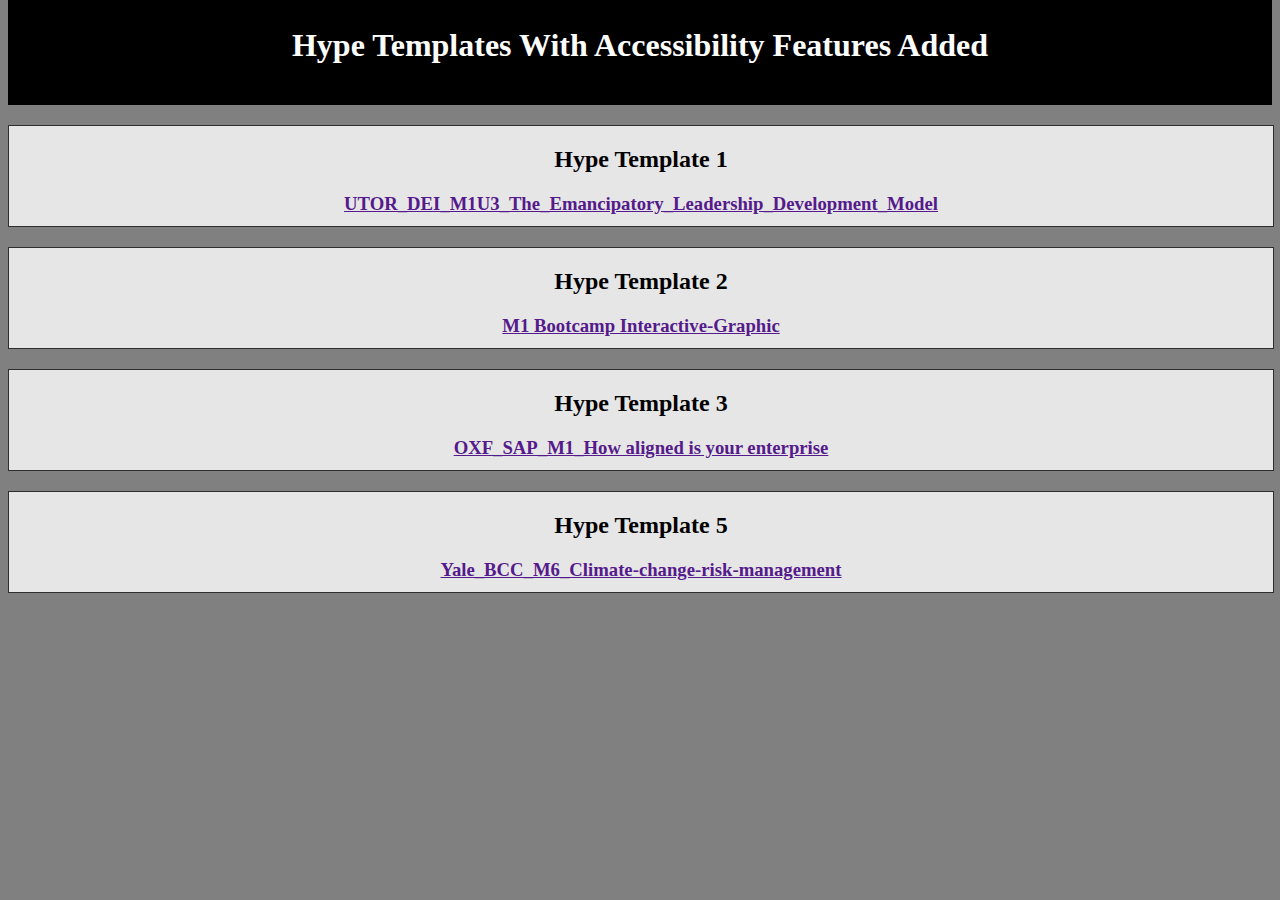
<file: index.html>
<!DOCTYPE html>
<html lang="en">
  <head>
    <meta charset="UTF-8" />
    <meta http-equiv="X-UA-Compatible" content="IE=edge" />
    <meta name="viewport" content="width=device-width, initial-scale=1.0" />
    <link rel="stylesheet" type="text/css" href="index.css" />
    <title>Document</title>
  </head>
  <body>
    <div class="header">
      <h1 class="h1">Hype Templates With Accessibility Features Added</h1>
    </div>
    <div class="grid-container">
      <div class="grid-item">
        <h2>Hype Template 1</h2>
        <h3>
          <a
            href=""
            onclick="window.open('UTOR_DEI_M1U3_The_Emancipatory_Leadership_Development _Model_Version_7.html')"
            >UTOR_DEI_M1U3_The_Emancipatory_Leadership_Development_Model</a
          >
        </h3>
      </div>
      <div class="grid-item">
        <h2>Hype Template 2</h2>
        <h3>
          <a href="" onclick="window.open('M1-Interactive-Graphic 2.html')"
            >M1 Bootcamp Interactive-Graphic</a
          >
        </h3>
      </div>
      <div class="grid-item">
        <h2>Hype Template 3</h2>
        <h3>
          <a href="" onclick="window.open('OXF_SAP_M1_How aligned is your enterprise.html')"
            >OXF_SAP_M1_How aligned is your enterprise</a
          >
        </h3>
      </div>
      <div class="grid-item"><h2>
        Hype Template 5
      </h2>
      <h3>
        <a href="" onclick="window.open('./Yale_BCC_M6_Climate-change-risk-management/Yale_BCC_M6_Climate-change-risk-management.html')"
          > Yale_BCC_M6_Climate-change-risk-management</a
        >
      </h3>
    </div>
      <!--
      <div class="grid-item"><h2>Will Be Added Soon</h2></div>
      <div class="grid-item"><h2>Will Be Added Soon</h2></div>
      <div class="grid-item"><h2>Will Be Added Soon</h2></div>
      <div class="grid-item"><h2>Will Be Added Soon</h2></div> -->
    </div>
  </body>
</html>
</file>
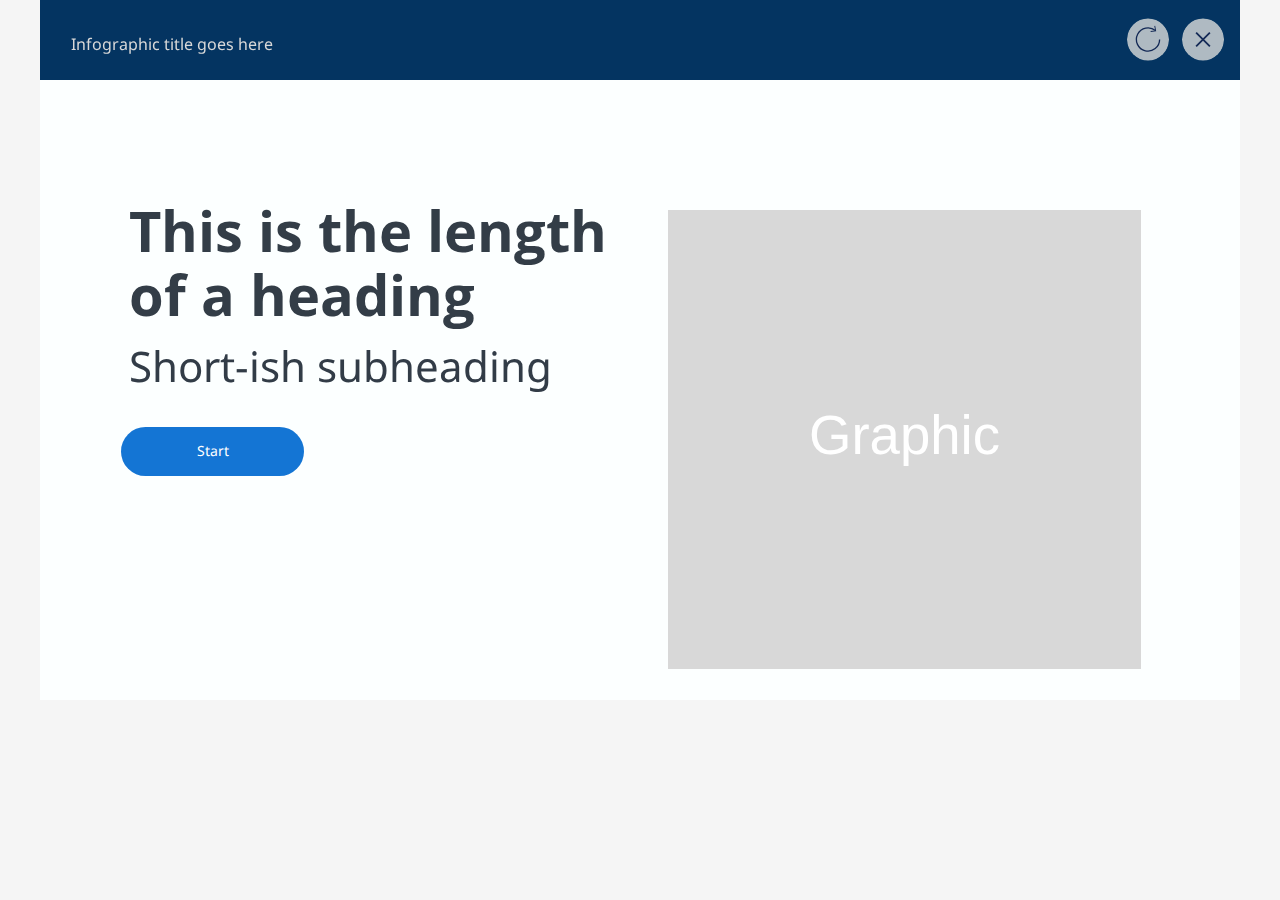
<file: M1-Interactive-Graphic 2.html>
<!DOCTYPE html>
<html>
  <head>
	<meta http-equiv="Content-Type" content="text/html; charset=utf-8" />
	<meta http-equiv="X-UA-Compatible" content="chrome=1,IE=edge" />
	<title>Interactive Template for Extra Functionality and Accessibility</title>
	<style>
		html {
			height:100%;
		}
		body {
			background-color:#FFF;
			margin:0;
			height:100%;
		}
	</style>
	<!-- copy these lines to your document head: -->

	<meta name="viewport" content="user-scalable=yes, initial-scale=1.0, width=320" />
	<link href='https://fonts.googleapis.com/css?family=Open+Sans:300&subset=latin' rel='stylesheet' type='text/css'>
	<link href='https://fonts.googleapis.com/css?family=Open+Sans:600&subset=latin' rel='stylesheet' type='text/css'>
	<link href='https://fonts.googleapis.com/css?family=Open+Sans:700&subset=latin' rel='stylesheet' type='text/css'>
	<link href='https://fonts.googleapis.com/css?family=Open+Sans:300italic&subset=latin' rel='stylesheet' type='text/css'>
	<link href='https://fonts.googleapis.com/css?family=Open+Sans:600italic&subset=latin' rel='stylesheet' type='text/css'>
	<link href='https://fonts.googleapis.com/css?family=Open+Sans&subset=latin' rel='stylesheet' type='text/css'>
	<link href='https://fonts.googleapis.com/css?family=Open+Sans:italic&subset=latin' rel='stylesheet' type='text/css'>
	<link href='https://fonts.googleapis.com/css?family=Open+Sans:700italic&subset=latin' rel='stylesheet' type='text/css'>
	<link href='https://fonts.googleapis.com/css?family=Open+Sans:800&subset=latin' rel='stylesheet' type='text/css'>
	<link href='https://fonts.googleapis.com/css?family=Open+Sans:800italic&subset=latin' rel='stylesheet' type='text/css'>
	<link href='https://fonts.googleapis.com/css?family=Noto+Sans&subset=latin' rel='stylesheet' type='text/css'>
	<style>
	body {
    background-color: #F5F5F5;
    font-family: "Noto Sans";
    overflow: none;
}
*:focus {
        outline: #fdb81e solid 3px;
	</style>
	
	

	<!-- end copy -->
  </head>
  <body>
	<!-- copy these lines to your document: -->

	<div id="m1interactivegraphic2_hype_container" class="HYPE_document" style="margin:auto;position:relative;width:320px;height:700px;overflow:hidden;">
		<script type="text/javascript" charset="utf-8" src="M1-Interactive-Graphic%202.hyperesources/m1interactivegraphic2_hype_generated_script.js?99720"></script>
	</div>

	<!-- end copy -->
	


	<!-- text content for search engines: -->

	<div style="display:none" aria-hidden=true>

		<div>Click on one of the four topics to learn more</div>
		<div></div>
		<div>Accuracy</div>
		<div>Clutter</div>
		<div>Infographic title goes here</div>
		<div>Message</div>
		<div>Menu</div>
		<div>Form</div>
		<div>Option 4
</div>
		<div>Option 3
</div>
		<div>Click on one of the four topics to learn more.</div>
		<div>Option 1</div>
		<div>Okay</div>
		<div>Option 2
</div>
		<div>Click on one of the four topics to learn more.
</div>
		<div>This is the length of a heading
</div>
		<div>Start
</div>
		<div>Short-ish subheading</div>
		<div>Infographic title goes here
</div>
		<div>This is the length of a heading</div>
		<div>Start</div>
		<div>Graphic</div>
		<div>Back</div>
		<div>   Example 1</div>
		<div>   Example 2</div>
		<div>
</div>
		<div>Next</div>
		<div>There are many ways to visually represent data. Common forms of data visualization are bar graphs, line graphs, scatter plots, and pie charts. Choosing the most effective form depends on the type of data values you aim to present, the insights you want the audience to gain, and the story that you aim to tell through the data. 

Begin by asking yourself what you want to represent in the visualization. For example, do you want to show a comparison, relationship, hierarchy, distribution, concept, pattern, or composition between two or more sets of data? Importantly, effective data forms account for the audience’s biases, context, and data usage. Thus, when choosing a form, consider whether it will be understood by the target audience.
</div>
		<div>There are many ways to visually represent data. Common forms of data visualization are bar graphs, line graphs, scatter plots, and pie charts. Choosing the most effective form depends on the type of data values you aim to present, the insights you want the audience to gain, and the story that you aim to tell through the data. 

Begin by asking yourself what you want to represent in the visualization. For example, do you want to show a comparison, relationship, hierarchy, distribution, concept, pattern, or composition between two or more sets of data? Importantly, effective data forms account for the audience’s biases, context, and data usage. Thus, when choosing a form, consider whether it will be understood by the target audience.
</div>
		<div>   Description
</div>
		<div>Example 2</div>
		<div>Description</div>
		<div>Example 1</div>
		<div>/</div>
		<div>   Example 1
</div>
		<div>Select “Option 1" or “Option 2" to learn more.</div>
		<div>Option 2</div>
		<div>   Example 2
</div>
		<div>Option 1</div>
		<div>Random Text popup</div>
		<div>Hotspot text sample on image 2</div>
		<div>Select “Option 1” or “Option 2” to learn more</div>
		<div>This is random text that occurs when the hotsport is clicked
</div>
		<div>Hotspot text sample</div>
		<div>Do use colour, size, layout, and iconography to highlight key data insights.</div>
		<div>Lorem ipsum dolor sit amet contetuer adipiscing elit sed diam nummy nibh euismod tincidunt ut laoreet dolore.</div>
		<div>Do not select a form without accounting for the data values, data insights, and story that you aim to communicate.</div>
		<div>   Example 1
</div>
		<div>Do choose a form that is appropriate and familiar to your audience.</div>
		<div>Exit</div>
		<div>Do not choose a form that is overly complex or foreign to your audience.</div>
		<div>Data Visualization Best Practices</div>
		<div>Option 2</div>
		<div>Option 3</div>
		<div>Option 1</div>
		<div>Accuracy
</div>
		<div>Option 4</div>
		<div>Form </div>
		<div>The purpose of data visualization is to accurately represent data in a visual form in order to communicate key insights to a target audience. A data visualization that distorts or misrepresents information is ineffective and can lead to misinterpretation.</div>
		<div>Option 1</div>
		<div>Option 3</div>
		<div>Option 4</div>
		<div>Option 1</div>
		<div>   Example 2
</div>
		<div>Hotspot text sample on image 2 and Option 2</div>
		<div>Hotspot text sample Option 2</div>
		<div>Option1</div>
		<div>Option 4</div>
		<div>Message
</div>
		<div>Option 1</div>
		<div>Your data visualization should have a clear message. The data points that are more important than others should be emphasized to clearly indicate the key insights of the data. Use content hierarchy, such as clear headings and subheadings, as well as design tools such as color, size, layout, and iconography, to visually highlight key points.
</div>
		<div> Option 4</div>
		<div> Option 4</div>
		<div>Hotspot text sample on image 3</div>
		<div>Option 1</div>
		<div> Option4</div>
		<div>Option 4</div>
		<div>Option 1</div>
		<div>Option 2</div>
		<div>Option 3</div>
		<div>Option  1</div>
		<div>Option 3</div>
		<div>Effective data visualizations only contain necessary information designed in the most legible way. When graphic elements and effects such as lines, labels, borders, and color are overused, they can distract your audience and make the key message illegible or unclear.
</div>
		<div>Clutter
</div>
		<div>Option 1</div>
		<div>Option 4</div>
		<div>Hotspot text sample</div>
		<div>The purpose of data visualization is to accurately represent data in a visual form in order to communicate key insights to a target audience. A data visualization that distorts or misrepresents information is ineffective and can lead to misinterpretation.


</div>
		<div>
The purpose of data visualization is to accurately represent data in a visual form in order to communicate key insights to a target audience. A data visualization that distorts or misrepresents information is ineffective and can lead to misinterpretation.
</div>
		<div>Option3</div>
		<div>Option1</div>
		<div>Option1</div>
		<div>Your data visualization should have a clear message. The data points that are more important than others should be emphasized to clearly indicate the key insights of the data. Use content hierarchy, such as clear headings and subheadings, as well as design tools such as color, size, layout, and iconography, to visually highlight key points.

</div>
		<div>
Your data visualization should have a clear message. The data points that are more important than others should be emphasized to clearly indicate the key insights of the data. Use content hierarchy, such as clear headings and subheadings, as well as design tools such as color, size, layout, and iconography, to visually highlight key points.
</div>
		<div>Option 2</div>
		<div>Option 2</div>
		<div>Effective data visualizations only contain necessary information designed in the most legible way. When graphic elements and effects such as lines, labels, borders, and color are overused, they can distract your audience and make the key message illegible or unclear.
</div>
		<div>Effective data visualizations only contain necessary information designed in the most legible way. When graphic elements and effects such as lines, labels, borders, and color are overused, they can distract your audience and make the key message illegible or unclear.
</div>

	</div>

	<!-- end text content: -->

  </body>
</html>
</file>
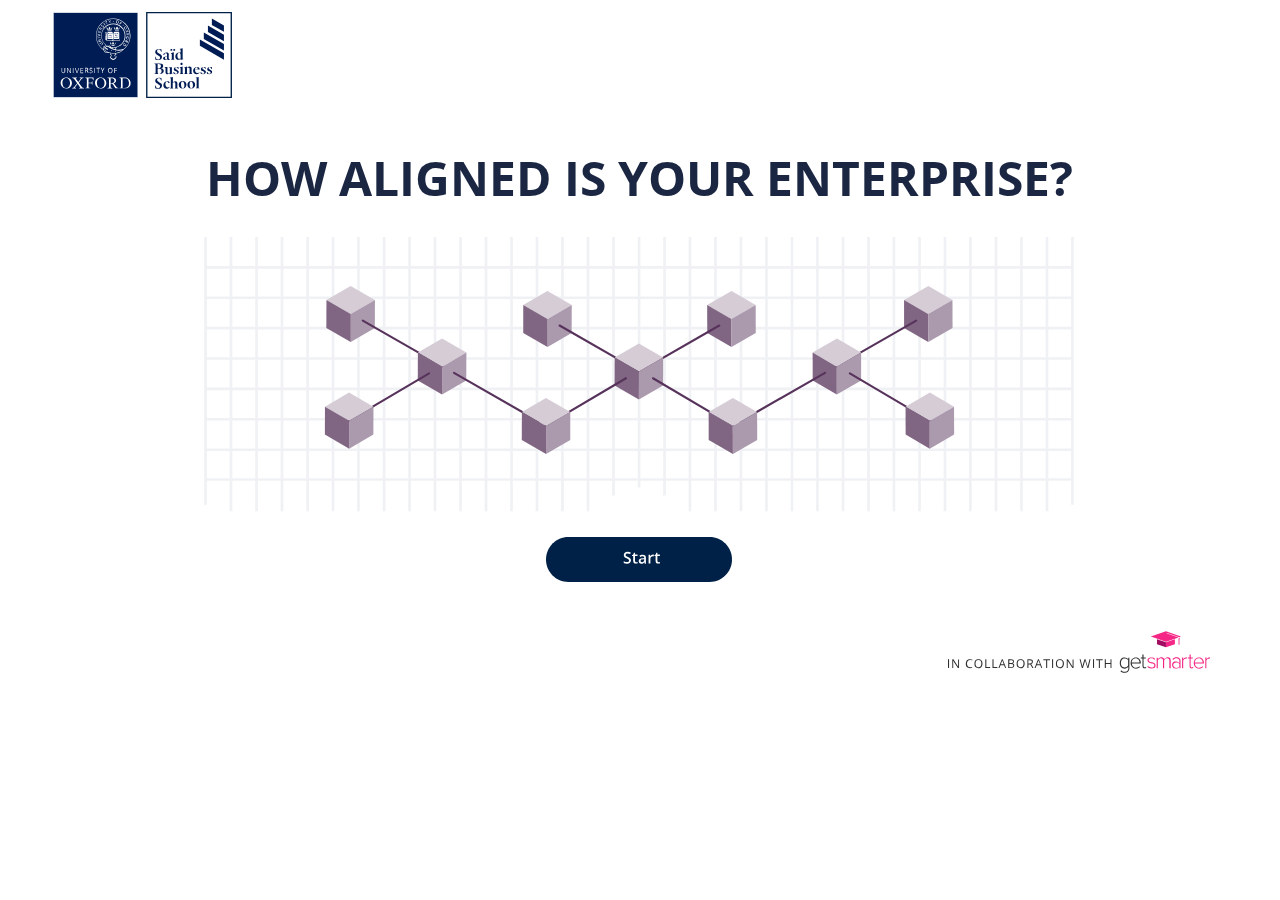
<file: OXF_SAP_M1_How aligned is your enterprise.html>
<!DOCTYPE html>
<html>
  <head>
	<meta http-equiv="Content-Type" content="text/html; charset=utf-8" />
	<meta http-equiv="X-UA-Compatible" content="chrome=1,IE=edge" />
	<title>OXF_SAP_M1_Interactive Infographic</title>
	<style>
		html {
			height:100%;
		}
		body {
			background-color:#FFF;
			margin:0;
			height:100%;
		}
	</style>
	<!-- copy these lines to your document head: -->

	<meta name="viewport" content="user-scalable=yes, initial-scale=1.0, width=320" />
	<link href='https://fonts.googleapis.com/css?family=Open+Sans:300&subset=latin' rel='stylesheet' type='text/css'>
	<link href='https://fonts.googleapis.com/css?family=Open+Sans:300italic&subset=latin' rel='stylesheet' type='text/css'>
	<link href='https://fonts.googleapis.com/css?family=Open+Sans&subset=latin' rel='stylesheet' type='text/css'>
	<link href='https://fonts.googleapis.com/css?family=Open+Sans:italic&subset=latin' rel='stylesheet' type='text/css'>
	<link href='https://fonts.googleapis.com/css?family=Open+Sans:600&subset=latin' rel='stylesheet' type='text/css'>
	<link href='https://fonts.googleapis.com/css?family=Open+Sans:600italic&subset=latin' rel='stylesheet' type='text/css'>
	<link href='https://fonts.googleapis.com/css?family=Open+Sans:700&subset=latin' rel='stylesheet' type='text/css'>
	<link href='https://fonts.googleapis.com/css?family=Open+Sans:700italic&subset=latin' rel='stylesheet' type='text/css'>
	<link href='https://fonts.googleapis.com/css?family=Open+Sans:800&subset=latin' rel='stylesheet' type='text/css'>
	<link href='https://fonts.googleapis.com/css?family=Open+Sans:800italic&subset=latin' rel='stylesheet' type='text/css'>
	<script type="text/javascript" src="OXF_SAP_M1_How%20aligned%20is%20your%20enterprise.hyperesources/html2canvas.min.js"></script>
	<script type="text/javascript" src="OXF_SAP_M1_How%20aligned%20is%20your%20enterprise.hyperesources/jquery-1.12.4.js"></script>

	<!-- end copy -->
  </head>
  <body>
	<!-- copy these lines to your document: -->

	<div id="oxfsapm1howalignedisyourenterprise_hype_container" class="HYPE_document" style="margin:auto;position:relative;width:320px;height:645px;overflow:hidden;">
		<script type="text/javascript" charset="utf-8" src="OXF_SAP_M1_How%20aligned%20is%20your%20enterprise.hyperesources/oxfsapm1howalignedisyourenterprise_hype_generated_script.js?66502"></script>
	</div>

	<!-- end copy -->
	


	<!-- text content for search engines: -->

	<div style="display:none" aria-hidden=true>

		<div>Trevor, J. 2022. Re:align: a leadership blueprint for overcoming disruption and improving performance. London: Bloomsbury. Perlego.


Re:Align: A Leadership Blueprint for Overcoming Disruption and Improving Performance,
by Jonathan Trevor.

Copyright © Jonathan Trevor, 2022. Used with permission from Bloomsbury Publishing Plc.
https://www.bloomsbury.com/uk/realign-9781399400596/


Trevor, J. & Varcoe, B. 2016. A Simple Way to Test Your Company’s Strategic Alignment. Harvard Business Review. 16 May. 

</div>
		<div></div>
		<div>Bibliography</div>
		<div>Trevor, J. & Varcoe, B. 2016. A Simple Way to Test Your Company’s Strategic Alignment.                  Harvard Business Review. 16 May.
</div>
		<div>Re:Align: A Leadership Blueprint for Overcoming Disruption and Improving Performanceby Jonathan Trevor.

Copyright © Jonathan Trevor, 2022. Used with permission from Bloomsbury Publishing Plc.
https://www.bloomsbury.com/uk/realign-9781399400596/



</div>
		<div>Trevor, J. 2022. Re:align: a leadership blueprint for overcoming disruption and improving performance. 
                 London: Bloomsbury. Perlego.
</div>
		<div>How aligned is your enterprise?</div>
		<div>Your purpose is the enduring lodestone upon which 
your enterprise is built.

Your business strategy involves choices around what you are offering to the market, which markets you serve, and how you differentiate yourself from your competitors. 

Rate how well your strategy supports the fulfilment of your enterprise’s purpose. 

The scale runs from 1 to 100, with 1 being  “Not at all,” and 
100 being “Completely.” 


</div>
		<div>In this instance, organisational capability refers to the required capabilities, resources, and management systems needed to implement your strategy. 

Rate how well your organisational capability supports the implementation of your business strategy.

The scale runs from 1 to 100, with 1 being  “Not at all,” and 
100 being “Completely.” 

</div>
		<div>Be honest about your enterprise when deciding 
on a rating.

</div>
		<div>


Drag the sliders according to your answer to the 
relevant question.
 
Remember that 1 means 
“Not at all” and 100 means “Completely.” 

</div>
		<div>This interactive infographic provides you with an opportunity to rate the current state of your enterprise’s strategic alignment. This will allow you to start developing a clearer understanding of what you need to prioritise as a leader to ensure that your enterprise can deliver better performance in the future.

</div>
		<div>How well does your organisational capability support the implementation of your business strategy?

</div>
		<div>How well does your business 
strategy support the fulfilment 
of your enterprise’s purpose?
</div>
		<div>HOW ALIGNED IS YOUR ENTERPRISE?</div>

	</div>

	<!-- end text content: -->

  </body>
</html>
</file>
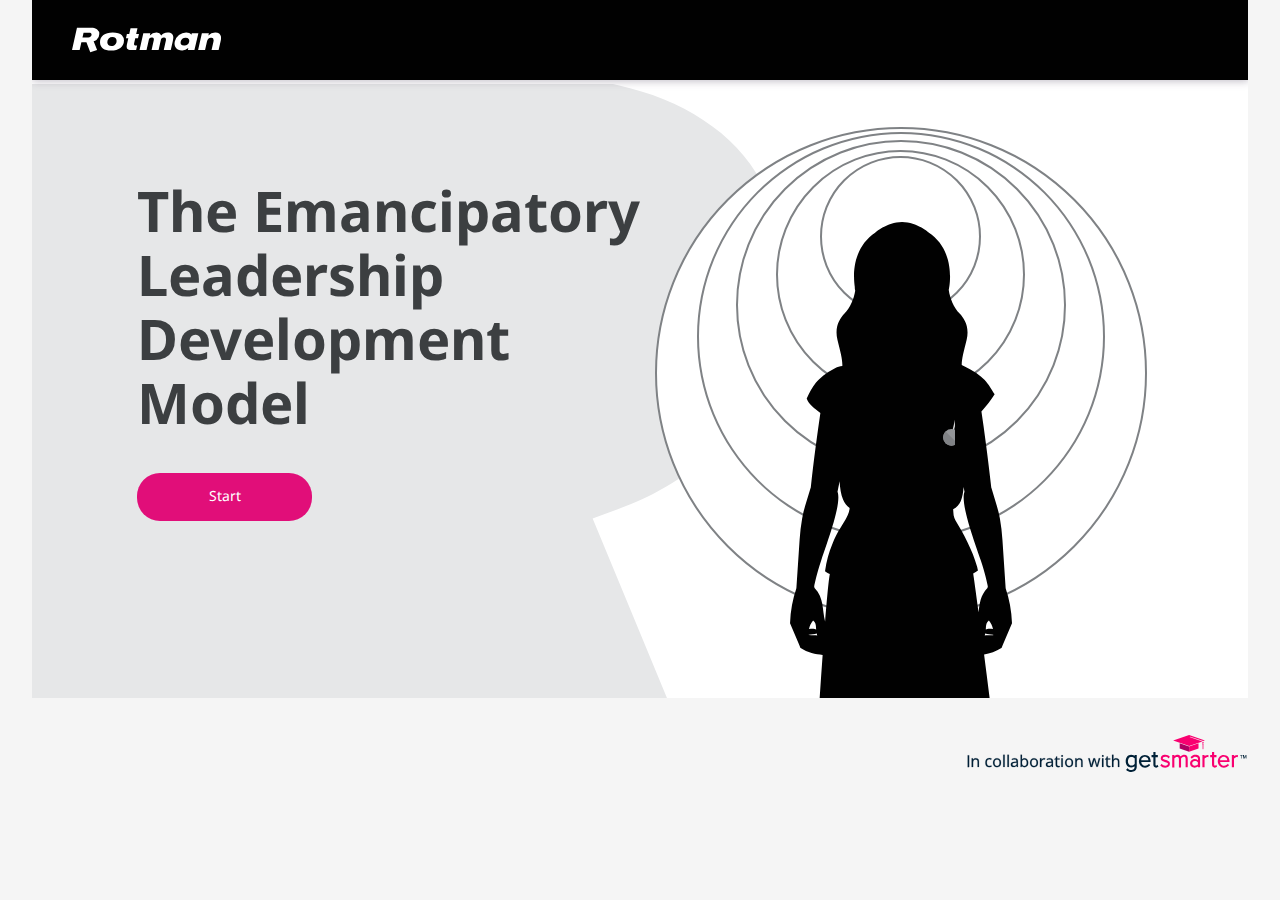
<file: UTOR_DEI_M1U3_The_Emancipatory_Leadership_Development _Model_Version_7.html>
<!DOCTYPE html>
<html>
  <head>
    <meta http-equiv="Content-Type" content="text/html; charset=utf-8" />
    <meta http-equiv="X-UA-Compatible" content="chrome=1,IE=edge" />
    <title>
      UTOR_DEI_M1U3_The_Emancipatory_Leadership_Development _Model_Version_7
    </title>
    <style>
      html {
        height: 100%;
      }
      body {
        background-color: #fff;
        margin: 0;
        height: 100%;
      }
      *:focus {
        outline: blue solid 2px;
      }
    </style>
    <!-- copy these lines to your document head: -->

    <meta
      name="viewport"
      content="user-scalable=yes, initial-scale=1.0, width=320"
    />
    <link
      href="https://fonts.googleapis.com/css?family=Noto+Sans&subset=latin"
      rel="stylesheet"
      type="text/css"
    />
    <link
      href="https://fonts.googleapis.com/css?family=Open+Sans:600&subset=latin"
      rel="stylesheet"
      type="text/css"
    />
    <link
      href="https://fonts.googleapis.com/css?family=Open+Sans:700&subset=latin"
      rel="stylesheet"
      type="text/css"
    />
    <link
      href="https://fonts.googleapis.com/css?family=Noto+Sans+JP:300&subset=latin"
      rel="stylesheet"
      type="text/css"
    />
    <link
      href="https://fonts.googleapis.com/css?family=Noto+Serif+JP&subset=latin"
      rel="stylesheet"
      type="text/css"
    />
    <link
      href="https://fonts.googleapis.com/css?family=Noto+Sans+JP&subset=latin"
      rel="stylesheet"
      type="text/css"
    />
    <link
      href="https://fonts.googleapis.com/css?family=Noto+Sans+JP:500&subset=latin"
      rel="stylesheet"
      type="text/css"
    />
    <link
      href="https://fonts.googleapis.com/css?family=Noto+Sans+JP:700&subset=latin"
      rel="stylesheet"
      type="text/css"
    />
    <link
      href="https://fonts.googleapis.com/css?family=Open+Sans&subset=latin"
      rel="stylesheet"
      type="text/css"
    />
    <link
      href="https://fonts.googleapis.com/css?family=Noto+Sans+HK:500&subset=latin"
      rel="stylesheet"
      type="text/css"
    />
    <link
      href="https://fonts.googleapis.com/css?family=Noto+Sans:700&subset=latin"
      rel="stylesheet"
      type="text/css"
    />
    <link
      href="https://fonts.googleapis.com/css?family=Noto+Sans:italic&subset=vietnamese,cyrillic,latin-ext,cyrillic-ext,greek-ext,latin,devanagari,greek"
      rel="stylesheet"
      type="text/css"
    />
    <link
      href="https://fonts.googleapis.com/css?family=Noto+Sans:700italic&subset=vietnamese,cyrillic,latin-ext,cyrillic-ext,greek-ext,latin,devanagari,greek"
      rel="stylesheet"
      type="text/css"
    />
    <link
      href="https://fonts.googleapis.com/css?family=Noto+Sans:600&subset=latin"
      rel="stylesheet"
      type="text/css"
    />

    <!-- end copy -->
  </head>
  <body>
    <!-- copy these lines to your document: -->

    <div
      id="utordeim1u3theemancipatoryleadershipdevelopmentmodelversion7_hype_container"
      class="HYPE_document"
      style="
        margin: auto;
        position: relative;
        width: 320px;
        height: 734px;
        overflow: hidden;
      "
    >
      <script
        type="text/javascript"
        charset="utf-8"
        src="UTOR_DEI_M1U3_The_Emancipatory_Leadership_Development%20_Model_Version_7.hyperesources/utordeim1u3theemancipatoryleadershipdevelopmentmodelversion7_hype_generated_script.js?52870"
      ></script>
    </div>

    <!-- end copy -->

    <!-- text content for search engines: -->

    <div style="display: none" aria-hidden="true">
      <div></div>
      <div>Start</div>
      <div>The Emancipatory Leadership Development Model</div>
      <div>Contribution</div>
      <div>Back</div>
      <div>Capacity</div>
      <div>Next</div>
      <div>Identity</div>
      <div>Introduction</div>
      <div>Opportunity</div>
      <div>
        The Emancipatory Leadership Development Model is a framework that
        enables leaders to understand how various personal factors inform
        leadership behaviors. Explore this model to discover its applicability
        as a leader.
      </div>
      <div>Aspiration</div>
      <div>Next</div>
      <div>Introduction</div>
      <div>Introduction</div>
      <div>
        Aarti is a manager in a large corporate organization. She is a cisgender
        woman of colour and holds a bachelor’s degree in business management
        from the University of Toronto. She had an upper-middle-class upbringing
        and maintains this class position.
      </div>
      <div>
        The characteristics that determine how a leader comes to be in the world
        and how they experience the world.
      </div>
      <div>A leader’s daily mission.</div>
      <div>
        Aarti has had several coaches and mentors who have helped her to achieve
        her goals over the course of her career. As a result of this experience,
        she aspires to help her team members achieve their monthly targets. She
        also provides mentorship to new hires.
      </div>
      <div>Aspiration</div>
      <div>The Emancipatory Leadership Development Model |</div>
      <div>
        To fulfill her aspirations, Aarti would need to practice active
        listening and empathy toward others irrespective of their position or
        title.
      </div>
      <div>
        The capabilities or skills that a leader requires to meet their
        aspiration.
      </div>
      <div>
        Aarti makes it a point to have coffee chats with individuals outside of
        her functional role to better understand how her colleagues in more
        client-facing roles perceive the organizational culture, mission, and
        strategy.
      </div>
      <div>
        The unexplored opportunities available in a leader’s present context
        that would allow them to exercise the capabilities needed to meet their
        aspiration.
      </div>
      <div>Opportunity</div>
      <div>
        Aarti is interested in the ongoing development of the people she leads.
        She aims to contribute to their positive experience of the organization
        and sees her daily interactions as emblematic of her legacy.
      </div>
      <div>
        A leader’s legacy, which encompasses their impact on and continued
        contribution to people’s experiences within the organization.
      </div>
      <div>
        A leader’s legacy, which encompasses their impact on  and continued
        contribution to people’s experiences within the organization.
      </div>
      <div>Conclusion</div>
      <div>
        The Emancipatory Leadership Development Model illustrates how an
        individual’s identity informs their aspirations, which in turn impacts
        the capacities that they require. The model also highlights the
        importance of daily practicing the leadership capacities that will allow
        you to meet your aspirations and enable a just legacy. How does your
        identity impact your leadership aspirations and the capacities you
        require to be a more inclusive leader?
      </div>
      <div>Exit</div>
      <div>Conclusion</div>
    </div>

    <!-- end text content: -->
  </body>
</html>
</file>
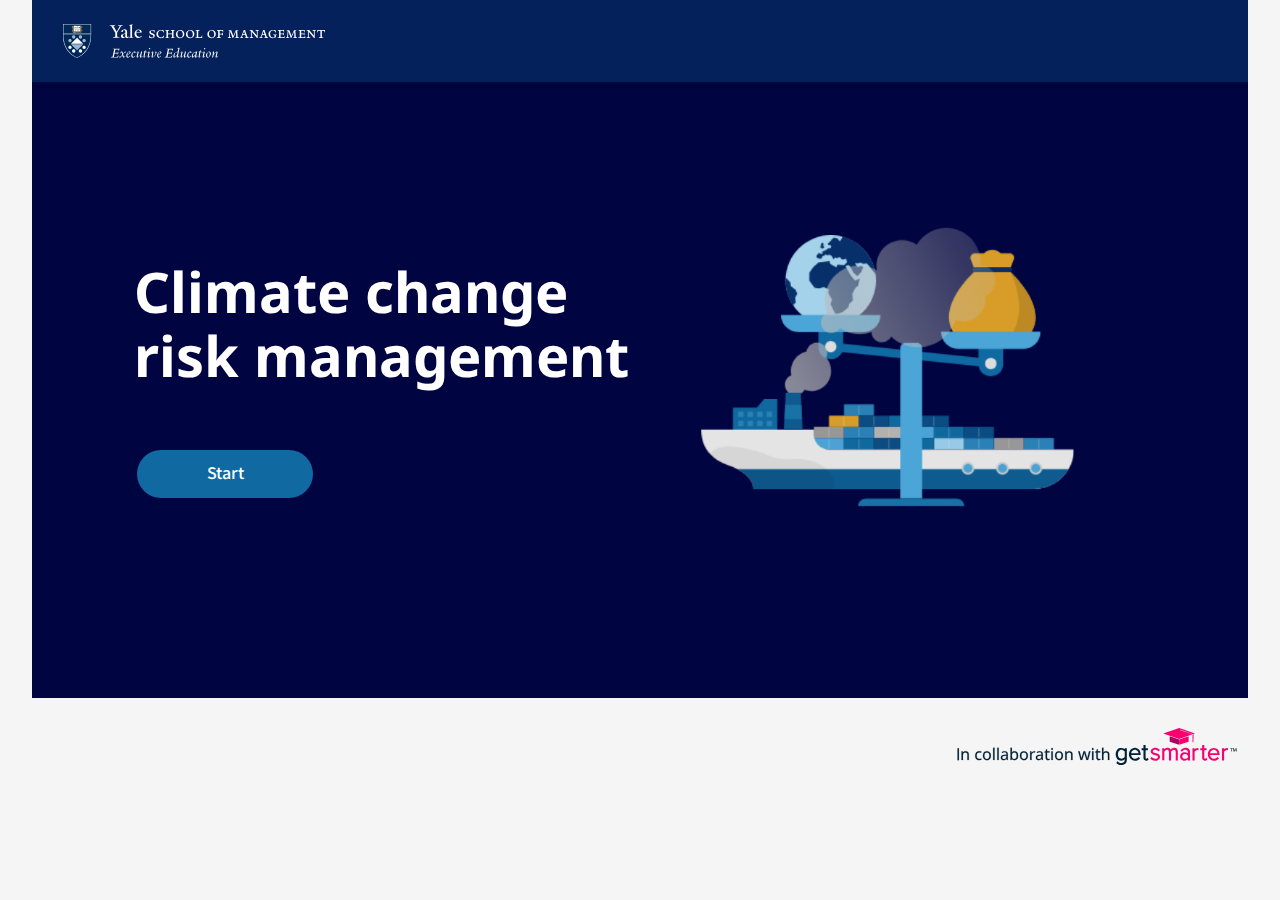
<file: Yale_BCC_M6_Climate-change-risk-management/Yale_BCC_M6_Climate-change-risk-management.html>
<!DOCTYPE html>
<html>
  <head>
	<meta http-equiv="Content-Type" content="text/html; charset=utf-8" />
	<meta http-equiv="X-UA-Compatible" content="chrome=1,IE=edge" />
	<title>Yale_BCC_M6_Climate-change-risk-management</title>
	<style>
		html {
			height:100%;
		}
		body {
			background-color:#FFF;
			margin:0;
			height:100%;
		}
	</style>
	<!-- copy these lines to your document head: -->

	<meta name="viewport" content="user-scalable=yes, initial-scale=1.0, width=320" />
	<link href='https://fonts.googleapis.com/css?family=Noto+Sans&subset=latin' rel='stylesheet' type='text/css'>
	<link href='https://fonts.googleapis.com/css?family=Open+Sans:600&subset=latin' rel='stylesheet' type='text/css'>
	<link href='https://fonts.googleapis.com/css?family=Open+Sans:700&subset=latin' rel='stylesheet' type='text/css'>
	<link href='https://fonts.googleapis.com/css?family=Noto+Sans+JP:300&subset=latin' rel='stylesheet' type='text/css'>
	<link href='https://fonts.googleapis.com/css?family=Noto+Serif+JP&subset=latin' rel='stylesheet' type='text/css'>
	<link href='https://fonts.googleapis.com/css?family=Noto+Sans+JP&subset=latin' rel='stylesheet' type='text/css'>
	<link href='https://fonts.googleapis.com/css?family=Noto+Sans+JP:500&subset=latin' rel='stylesheet' type='text/css'>
	<link href='https://fonts.googleapis.com/css?family=Noto+Sans+JP:700&subset=latin' rel='stylesheet' type='text/css'>
	<link href='https://fonts.googleapis.com/css?family=Open+Sans&subset=latin' rel='stylesheet' type='text/css'>
	<link href='https://fonts.googleapis.com/css?family=Noto+Sans+HK:500&subset=latin' rel='stylesheet' type='text/css'>
	<link href='https://fonts.googleapis.com/css?family=Noto+Sans:700&subset=latin' rel='stylesheet' type='text/css'>
	<link href='https://fonts.googleapis.com/css?family=Noto+Sans+TC&subset=latin' rel='stylesheet' type='text/css'>
	<link href='https://fonts.googleapis.com/css?family=Noto+Sans:italic&subset=latin' rel='stylesheet' type='text/css'>
	
	<style>
    a {
    text-decoration: underline;
    color: #000440;
    }
</style>

<!-- Hotjar Tracking Code for https://getsmartergraphics.s3-us-west-2.amazonaws.com/courses/yale+css/m1/yale_css_m1u1_interactive_infographic.html -->
<script>
    (function(h,o,t,j,a,r){
        h.hj=h.hj||function(){(h.hj.q=h.hj.q||[]).push(arguments)};
        h._hjSettings={hjid:2213145,hjsv:6};
        a=o.getElementsByTagName('head')[0];
        r=o.createElement('script');r.async=1;
        r.src=t+h._hjSettings.hjid+j+h._hjSettings.hjsv;
        a.appendChild(r);
    })(window,document,'https://static.hotjar.com/c/hotjar-','.js?sv=');
    let emissionsVal = "25,000,000";
    let budgetVal = "$75,000,000";
    let challenge = 0;
    let cost = "";
    let costType = "";
    let emissions = "";
    let emissionsType = "";
    let budgetOption = 0;
    const budgetIncrease = [30000000, 10000000];
    let randomizedSceneAndData = "";
    let randomChallengeName1 = "";
    let randomChallengeName2 = "";
    const data = [
  {
    Option1: {
      Cost: "$25,000,000",
      CostType: "Cost",
      Emissions: "5,000,000",
      EmissionsType: "Decrease",
    },
    Option2: {
      Cost: "$5,000,000",
      CostType: "Cost",
      Emissions: "500,000",
      EmissionsType: "Decrease",
    },
  },
  {
    Option1: {
      Cost: "$1,000,000",
      CostType: "Cost",
      Emissions: "500,000",
      EmissionsType: "Decrease",
    },
    Option2: {
      Cost: "$20,000,000",
      CostType: "Cost",
      Emissions: "2,500,000",
      EmissionsType: "Decrease",
    },
    Option3: {
      Cost: "$5,000,000",
      CostType: "Cost",
      Emissions: "1,000,000",
      EmissionsType: "Decrease",
    },
  },
   [{
    Option1: {
      Cost: "$0",
      CostType: "Cost",
      Emissions: "500,000",
      EmissionsType: "Increase",
    },
    Option2: {
      Cost: "$5,000,000",
      CostType: "Cost",
      Emissions: "0",
      EmissionsType: "Decrease",
    },
    Option3: {
      Cost: "$15,000,000",
      CostType: "Cost",
      Emissions: "1,000,000",
      EmissionsType: "Decrease",
    },
  },
  {
    Option1: {
      Cost: "$15,000,000",
      CostType: "Cost",
      Emissions: "1,000,000",
      EmissionsType: "Decrease",
    },
    Option2: {
      Cost: "$5,000,000",
      CostType: "Cost",
      Emissions: "0",
      EmissionsType: "Decrease",
    },
  }],
  {
    Option1: {
      Cost: "$25,000,000",
      CostType: "Cost",
      Emissions: "5,000,000",
      EmissionsType: "Decrease",
    },
    Option2: {
      Cost: "$10,000,000",
      CostType: "Cost",
      Emissions: "2,500,000",
      EmissionsType: "Decrease",
    },
    Option3: {
      Cost: "0",
      CostType: "Cost",
      Emissions: "250,000",
      EmissionsType: "Increase",
    },
  },
  {
    Option1: {
      Cost: "0",
      CostType: "Cost",
      Emissions: "250,000",
      EmissionsType: "Decrease",
    },
    Option2: {
      Cost: "$10,000,000",
      CostType: "Cost",
      Emissions: "2,500,000",
      EmissionsType: "Decrease",
    },
    Option3: {
      Cost: "$15,000,000",
      CostType: "Cost",
      Emissions: "5,000,000",
      EmissionsType: "Decrease",
    },
  },
  [{
    Option1: {
      Cost: "$10,000,000",
      CostType: "Cost",
      Emissions: "2,500,000",
      EmissionsType: "Decrease",
    },
    Option2: {
      Cost: "$5,000,000",
      CostType: "Saving",
      Emissions: "500,000",
      EmissionsType: "Increase",
    },
  },
  {
    Option1: {
      Cost: "$5,000,000",
      CostType: "Cost",
      Emissions: "1,000,000",
      EmissionsType: "Decrease",
    },
    Option2: {
      Cost: "$1,000,000",
      CostType: "Cost",
      Emissions: "0",
      EmissionsType: "Decrease",
    },
    Option3: {
      Cost: "$10,000,000",
      CostType: "Cost",
      Emissions: "2,500,000",
      EmissionsType: "Decrease",
    },
  },
],
    {
    Option1: {
      Cost: "$5,000,000",
      CostType: "Cost",
      Emissions: "500,000",
      EmissionsType: "Decrease",
    },
    Option2: {
      Cost: "$10,000,000",
      CostType: "Cost",
      Emissions: "2,500,000",
      EmissionsType: "Decrease",
    },
    Option3: {
      Cost: "0",
      CostType: "Cost",
      Emissions: "1,000,000",
      EmissionsType: "Increase",
    },
  },
  {
    Option1: {
      Cost: "0",
      CostType: "Cost",
      Emissions: "1,000,000",
      EmissionsType: "Decrease",
    },
    Option2: {
      Cost: "$10,000,000",
      CostType: "Cost",
      Emissions: "2,500,000",
      EmissionsType: "Decrease",
    },
    Option3: {
      Cost: "$5,000,000",
      CostType: "Saving",
      Emissions: "1,000,000",
      EmissionsType: "Increase",
    },
  },
   {
    Option1: {
      Cost: "$1,000,000",
      CostType: "Saving",
      Emissions: "500,000",
      EmissionsType: "Decrease",
    },
    Option2: {
      Cost: "$15,000,000",
      CostType: "Cost",
      Emissions: "2,500,000",
      EmissionsType: "Decrease",
    },
    Option3: {
      Cost: "$5,000,000",
      CostType: "Cost",
      Emissions: "1,000,000",
      EmissionsType: "Decrease",
    },
  },
	{
    Option1: {
      Cost: "$10,000,000",
      CostType: "Cost",
      Emissions: "2,500,000",
      EmissionsType: "Decrease",
    },
    Option2: {
      Cost: "$5,000,000",
      CostType: "Cost",
      Emissions: "1,000,000",
      EmissionsType: "Decrease",
    },
    Option3: {
      Cost: "$15,000,000",
      CostType: "Cost",
      Emissions: "5,000,000",
      EmissionsType: "Decrease",
    },
    Option4: {
      Cost: "0",
      CostType: "Cost",
      Emissions: "0",
      EmissionsType: "Decrease",
    },
  },
];

</script>
	

	<!-- end copy -->
  </head>
  <body>
	<!-- copy these lines to your document: -->

	<div id="yalebccm6climatechangeriskmanagement_hype_container" class="HYPE_document" style="margin:auto;position:relative;width:320px;height:702px;overflow:hidden;">
		<script type="text/javascript" charset="utf-8" src="Yale_BCC_M6_Climate-change-risk-management.hyperesources/yalebccm6climatechangeriskmanagement_hype_generated_script.js?32147"></script>
	</div>

	<!-- end copy -->
	


	<!-- text content for search engines: -->

	<div style="display:none" aria-hidden=true>

		<div></div>
		<div>Start</div>
		<div>Climate change risk management</div>
		<div>
</div>
		<div>In this e-learning activity, you will be responsible for ensuring that Sea Share reaches net zero within the next 10 years.</div>
		<div>Time (10 years):
</div>
		<div>CO₂e (mt)</div>
		<div>Guide Sea Share to net zero</div>
		<div>Annual emissions:
</div>
		<div>As the new chief operating officer (COO) of Sea Share, a global shipping company, you have been tasked with managing the company’s climate change strategy. You have been given a starting budget of $75,000,000 to begin reducing the company’s annual greenhouse gas (GHG) emissions.
You will need to use this budget carefully as you try to reduce those emissions over the next 10 years, bearing in mind that the budget may be subject to increases based on performance. To do so, you will need
to make strategic financial decisions in response to key climate change risks and opportunities, as well as certain business imperatives.

You must achieve net zero within 10 years or the company will fail to meet global emissions reduction targets and will disappoint important investors, as well as customers, who are seeking to integrate net-zero commitments into their business decisions.</div>
		<div>25,000,000</div>
		<div>Get started</div>
		<div>Budget:
</div>
		<div>Continue</div>
		<div>Operational threats prompt businesses to take action.</div>
		<div>As the new chief operating officer (COO) of Sea Share, a global shipping company,
you have been tasked with managing the company’s climate change strategy.
You have been given a starting budget of $75,000,000 to begin reducing the company’s annual greenhouse gas (GHG) emissions. You will need to use this budget carefully as
you try to reduce those emissions over the next 10 years, bearing in mind that the budget may be subject to increases based on performance. To do so, you will need to make strategic financial decisions in response to key climate change risks and opportunities,
as well as certain business imperatives.

You must achieve net zero within 10 years or the company will fail to meet global emissions reduction targets and will disappoint important investors, as well as customers, who are seeking to integrate net-zero commitments into their business decisions.</div>
		<div>Round 1
</div>
		<div>Global shipping and climate change
</div>
		<div>The global demand for shipping continues to increase each year,
requiring Sea Share to invest more and more in infrastructure and shipping vessels.
At the same time, severe weather and rising sea levels, driven by climate change, threaten to disrupt operations and global supply chains.

Your current annual GHG emissions are 25,000,000 metric tons (mt) of CO₂e.
Monitor your budget closely over the next 10 years as you try to reduce those emissions to zero on your path to decarbonization.</div>
		<div>2014

</div>
		<div>2015

</div>
		<div>2010

</div>
		<div>2000</div>
		<div>6</div>
		<div>1987</div>
		<div>11</div>
		<div>1997</div>
		<div>8</div>
		<div>12</div>
		<div>1989</div>
		<div>4</div>
		<div>14</div>
		<div>10</div>
		<div>2022
</div>
		<div>1970</div>
		<div>1998</div>
		<div>5</div>
		<div>1948</div>
		<div>2019

</div>
		<div>1</div>
		<div>3</div>
		<div>13</div>
		<div>1990</div>
		<div>9</div>
		<div>2011

</div>
		<div>16</div>
		<div>7</div>
		<div>15</div>
		<div>2</div>
		<div>Bousso, Ron. 2018. “BP Deepwater Horizon Costs Balloon to $65 Billion.” Last modified January 16, 2018. https://www.reuters.com/article/us-bp-deepwaterhorizon/bp-deepwater-horizon-costs-balloon-to-65-billion-idUSKBN1F50NL.

Business Roundtable. 2019. “Business Roundtable Redefines the Purpose of a Corporation to Promote ‘an Economy That Serves All Americans.’” Last modified August 19, 2019. https://www.businessroundtable.org/business-roundtable-redefines-the-purpose-of-a-corporation-to-promote-an-economy-that-serves-all-americans. 
Corporate Citizenship. n.d. “Sustainability Timeline.” Accessed October 15, 2020. https://corporate-citizenship.com/sustainability-timeline/.

Cushman, John H. 1998. “Nike Pledges to End Child Labor and Apply U.S. Rules Abroad.” New York Times, May 13, 1998. https://www.nytimes.com/1998/05/13/business/international-business-nike-pledges-to-end-child-labor-and-apply-us-rules-abroad.html.

Jonsson, Samuel, Anders Ydstedt, and Elke Asen. 2020. “Looking Back on 30 Years of Carbon Taxes in Sweden.” Last modified September 23, 2020. https://taxfoundation.org/sweden-carbon-tax-revenue-greenhouse-gas-emissions/.

Tepper, Taylor. 2020. “Milton Friedman on the Social Responsibility of Business, 50 Years Later.” Forbes.
Last modified September 16, 2020. https://www.forbes.com/advisor/investing/milton-friedman-social-responsibility-of-business/.

United Nations. n.d. “Universal Declaration of Human Rights.” Accessed October 15, 2020. https://www.un.org/en/universal-declaration-human-rights/.

United Nations Climate Change. n.d.-a “What Is the Kyoto Protocol?” Accessed October 15, 2020. https://unfccc.int/kyoto_protocol.

United Nations Climate Change. n.d.-b. “What Is the Paris Agreement?” Accessed October 15, 2020. https://unfccc.int/process-and-meetings/the-paris-agreement/what-is-the-paris-agreement.

Webb, Toby. 2016. “History of CSR and Sustainability in Business, Part Two.” Video, 12:43. https://www.youtube.com/watch?v=jvdr8bmb-8w.
</div>
		<div>Bibliography</div>
		<div>Time:
</div>
		<div>$75,000,000</div>
		<div>Scope 1 management</div>
		<div>The engineering team has suggested two options to reduce these emissions. Which will you choose?</div>
		<div>Next challenge</div>
		<div>$5,000,000</div>
		<div>$25,000,000</div>
		<div>Select</div>
		<div>Reduce marine
transport emissions.</div>
		<div>Cost:</div>
		<div>Sea Share has recently conducted
an audit of its total carbon footprint. The largest source of emissions is the combustion of marine diesel to power its ocean-going vessels.</div>
		<div>Develop next-generation hybrid maritime engines that could improve efficiencies by as much as 40% if implemented across the entire fleet.</div>
		<div>Focus on efficiency by investing in new hull coatings and paint technologies that will inhibit corrosion and biofouling – both of which create drag and result in greater fuel consumption.</div>
		<div>Reduce marine transport emissions.</div>
		<div>$5,000,000</div>
		<div>Cost</div>
		<div>Focus on efficiency by investing in new hull coatings and paint technologies that will inhibit corrosion and biofouling –
both of which create drag and result in greater fuel consumption.</div>
		<div>Sea Share has recently conducted an audit of its total carbon footprint. The largest source of emissions is the combustion of marine diesel to power its ocean-going vessels.</div>
		<div>The global demand for shipping continues to increase each year, requiring Sea Share to invest more and more in infrastructure and shipping vessels. At the same time, severe weather and rising sea levels, driven by climate change, threaten to disrupt operations and global supply chains.

Your current annual GHG emissions
are 25,000,000 metric tons (mt) of CO₂e. Monitor your budget closely over the next 10 years as you try to reduce those emissions to zero on your path to decarbonization.</div>
		<div>Global shipping
and climate change</div>
		<div>Start over</div>
		<div>Insufficient budget
</div>
		<div>You do not have sufficient budget to select this option.

What would you like to do instead?</div>
		<div>You do not have sufficient budget to select this option, you will have to make another choice.</div>
		<div>Reselect</div>
		<div>$1,000,000</div>
		<div>How can you reduce the company’s trucking emissions?</div>
		<div>Join a port-led initiative to electrify all port activities, doing away with trucks and vehicles that use fossil fuels within ports.</div>
		<div>Reduce road
transport emissions</div>
		<div>The second major source of Sea Share’s scope 1 emissions is its trucking operations. These are required in and around port facilities globally and across road networks in two major markets: the United States (US) and the European Union (EU).</div>
		<div>Focus on truck engine efficiency by investing heavily in alternate fuel systems – moving beyond current engine efficiency regulations in the company’s two major markets –
and thereby becoming a leader in
the industry.</div>
		<div>Focus on packing efficiency by purchasing and applying new algorithm-based packing software, with the aim of reducing the amount of trips and load of each truck.</div>
		<div>$20,000,000</div>
		<div>$20,000,000</div>
		<div>Reduce road transport emissions</div>
		<div>Focus on truck engine efficiency by investing heavily in alternate fuel systems – moving beyond current engine efficiency regulations in the company’s two major markets – and thereby becoming
a leader in the industry.</div>
		<div>Climate change batters the shipping industry.</div>
		<div>After two years as COO, you have become aware that the world will
surpass 2°C of warming, despite new government regulations and
commitments from large companies.

Sea Share has felt the consequences of climate change in its operations, with a 10% increase in weather-related disruptions over the past two years. The message from the board of directors is clear: Stick to the net zero target, but maintain conservative financial oversight!</div>
		<div>Round 2</div>
		<div>Global warming continues to increase</div>
		<div>Round 2
</div>
		<div>After two years as COO, you have become aware that the world will surpass 2°C of warming, despite
new government regulations and commitments from large companies.

Sea Share has felt the consequences of climate change in its operations, with a 10% increase in weather-related disruptions over the past two years. The message from the board of directors is clear: Stick to the net zero target, but maintain conservative financial oversight!</div>
		<div>Address extreme temperatures in Northern European ports.</div>
		<div>$0</div>
		<div>Do nothing and accept the possibility of disrupted operations in these ports, as well as the associated emissions from baseline operations, while work is curtailed.</div>
		<div>Invest in cooling systems to maintain productivity at the ports during heat waves. While this would save some emissions by maintaining efficient operations, it would also create emissions from increased electricity usage.</div>
		<div>A month of severe heat has hit port facilities in Northern Europe for the third time in three years. Under EU law, workers in those ports must have their working hours reduced and have access to cooled facilities to prevent heat exhaustion.</div>
		<div>$15,000,000</div>
		<div>Severe
weather events</div>
		<div>Invest in robotic systems for affected ports. Such systems can function alongside port workers at all times (thereby increasing efficiency) and replace them during heat waves (ensuring work can continue).</div>
		<div>Invest in cooling systems to maintain productivity at the ports during
heat waves. While this would save some emissions by maintaining efficient operations, it would also create emissions from increased electricity usage.</div>
		<div>Severe weather events</div>
		<div>Sea Share is looking at several options to meet these requirements. Some have implications for emissions and must therefore come from your climate budget.</div>
		<div>One of Sea Share’s major North American ports is expected to be hit by an increasing number of hurricanes. The company has done business in this port for over 20 years, but has recently been in discussions with the main exporting companies about shifting operations to a port 200 miles away.

The alternative port has greater resilience to hurricanes in the region and a move promises marginal improvements in emissions (due to fewer disruptions). However, shifting ports would mean greater emissions from customers moving materials, increasing scope 3 emissions.</div>
		<div>Do nothing and risk future hurricane disruptions, as well as their inevitable associated costs.</div>
		<div>Address hurricane threats
to a North American port.</div>
		<div>Shift to the alternative port.</div>
		<div>Address hurricane threats to
a North American port.</div>
		<div>One of Sea Share’s major North American ports
is expected to be hit by an increasing number of hurricanes. The company has done business in
this port for over 20 years, but has recently been
in discussions with the main exporting companies about shifting operations to a port 200 miles away.

The alternative port has greater resilience to hurricanes in the region and a move promises marginal improvements in emissions (due to fewer disruptions). However, shifting ports would mean greater emissions from customers moving materials, increasing scope 3 emissions.</div>
		<div>Sustainable diesel: This is derived from petroleum, like any other diesel fuel, but the extraction, transport, and refining is conducted by operations that are certified to have lower emissions and improved efficiency.</div>
		<div>$10,000,000</div>
		<div>Fuel technologies have progressed substantially in the past few years and a variety of options are now emerging. Two alternatives to diesel fuel look particularly promising and would substantially reduce carbon emissions.

While each of these fuel types has the potential to break even on costs over time, heavy initial investment is needed to bring either one to scale in the short term. Fortunately, both options are compatible with the company’s current engines.</div>
		<div>Marine biodiesel: This consists
of a fraction of the volume derived from plant stock, thereby reducing the carbon life cycle of the fuel substantially.</div>
		<div>Consider fossil fuel alternatives.</div>
		<div>Stick with traditional marine diesel fuel.</div>
		<div>Emerging technologies</div>
		<div>Which fuel will you choose for Sea Share’s ships?</div>
		<div>$10,000,000</div>
		<div>Marine biodiesel: This consists of a fraction of the volume derived from plant stock, thereby reducing the carbon life cycle of the fuel substantially.</div>
		<div>In the past four years, more and more companies have begun to publicly declare their net-zero commitments. While this pressures Sea Share to maintain its commitments, it also supports partnerships toward climate goals, particularly in relation to scope
3 emissions – the bulk of which come from moving goods into, through,
and out of port facilities.</div>
		<div>Companies strive for net zero</div>
		<div>Despite the ongoing climate-change challenges, Sea Share's financials have remained stable. The board remains committed to the net-zero target, and so you have been given an additional $30,000,000.</div>
		<div>Scope 3 emissions become a central concern.</div>
		<div>Budget increase</div>
		<div>Round 3
</div>
		<div>Round 3</div>
		<div>In the past four years, more and more companies have
begun to publicly declare their net-zero commitments. While this pressures Sea Share to maintain its commitments, it also supports partnerships toward climate goals, particularly in relation to scope 3 emissions – the bulk of which come from moving goods into, through, and out of port facilities.</div>
		<div>Join the initiative as a full member
and push for the most aggressive infrastructure upgrades that include measures to reduce congestion and improve resilience to prevent longer shut-down of port activities in the face of probable future weather disruptions.</div>
		<div>Port traffic continues to be a challenge: Infrastructure is aging and, in many markets, unable to handle increased shipping volumes. This leads to frequent traffic jams, where idling engines increase emissions, and raises energy demand to store temperature-sensitive materials at ports and on ships waiting off-shore.

A number of the company’s larger port partners have proposed a new “Sustainable Ports Initiative” that focuses on infrastructure improvements to reduce congestion. Joining entails shared investment with the ports, governments, other shipping companies, and on-shore terminals.</div>
		<div>Join the initiative as a contributing member with no voting rights.
The group then pushes for infrastructure upgrades to reduce congestion, but not to improve resilience, resulting in some (but not all) potential emissions reductions.</div>
		<div>Don’t join the initiative. Instead, benefit from the investment of other companies, even though this means there will be insufficient funds to address the most material infrastructure upgrades.</div>
		<div>Net-zero collaboration</div>
		<div>Use port partnerships to reduce emissions.</div>
		<div>To what extent will you partner to reduce your and others’ emissions?</div>
		<div>To what extent will you partner to reduce yours and others’ emissions?</div>
		<div>Port traffic continues to be a challenge: Infrastructure is aging and, in many markets, unable to handle increased shipping volumes.
This leads to frequent traffic jams, where idling engines increase emissions, and raises energy demand to store temperature-sensitive materials
at ports and on ships waiting off-shore.

A number of the company’s larger port partners have proposed a new “Sustainable Ports Initiative” that focuses on infrastructure improvements to reduce congestion. Joining entails shared investment with the ports, governments, other shipping companies, and on-shore terminals.</div>
		<div>Join the initiative as a contributing member with no voting rights. The group then pushes for infrastructure upgrades to reduce congestion, but not to improve resilience, resulting in some
(but not all) potential emissions reductions.</div>
		<div>Join the initiative as a full member and push for the most aggressive infrastructure upgrades that include measures to reduce congestion and improve resilience to prevent longer shut-down of port activities in the face of probable future weather disruptions.</div>
		<div>Changing regulations</div>
		<div>Saving:</div>
		<div>The US government has changed, and the new administration has relaxed the regulations on truck engine efficiency. The result is that a substantial portion of the Sea Share fleet can remain on the road for 10 more years (past the company’s net-zero target date).

The company has already started the conversion process, but delaying could offer substantial savings.</div>
		<div>Shift course and delay the implementation of higher efficiency engines. Doing so will save millions in the long run, but risks increasing emissions.</div>
		<div>Will you stick to your target, believing that businesses should go beyond regulation, or will you take this opportunity to save costs, trusting the government’s advice that improved engine efficiency isn’t essential yet?</div>
		<div>Continue as planned, adhering to the previous administration’s timeline and regulations for improving engine efficiency and completing the conversation of the US fleet now.</div>
		<div>Take a position on policy.</div>
		<div>The US government has changed,
and the new administration has relaxed
the regulations on truck engine efficiency. The result is that a substantial portion of the Sea Share fleet can remain on the road for 10 more years (past the company’s
net-zero target date).

The company has already started the conversion process, but delaying could offer substantial savings.</div>
		<div>Saving</div>
		<div>$1,000,000</div>
		<div>Once-in-a-lifetime flooding has occurred in the Pacific Northwest, and two major ports have experienced substantial infrastructural damage, disrupting operations.

Regional governments are working with port authorities to rebuild, and are considering how to balance rail and truck traffic. Rail is more carbon efficient, but has a greater initial infrastructure cost.

As a key stakeholder, Sea Share has been asked to weigh in. The company will not incur any direct costs for the upgrades, but taxes and port fees
will increase.</div>
		<div>How will you respond?</div>
		<div>Respond to the impact of a natural disaster.</div>
		<div>Push for predominantly rail-based infrastructural options.</div>
		<div>$10,000,00</div>
		<div>Push for more efficient rail and “green” upgrades to port facilities (such as charging stations for hybrid trucks and hydrogen fuel storage).</div>
		<div>Rebuilding infrastructure</div>
		<div>Push for predominantly truck-based infrastructural options.</div>
		<div>Push for more efficient rail and “green” upgrades to port facilities
(such as charging stations for hybrid trucks and hydrogen fuel storage).</div>
		<div>Once-in-a-lifetime flooding has occurred in
the Pacific Northwest, and two major ports have experienced substantial infrastructural damage, disrupting operations.

Regional governments are working with port authorities to rebuild, and are considering how to balance rail and truck traffic. Rail is more carbon efficient, but has a greater initial infrastructure cost.

As a key stakeholder, Sea Share has been asked to weigh in. The company will not incur any direct costs for the upgrades, but taxes and port fees will increase.</div>
		<div>Round 4
</div>
		<div>Integrating business and climate strategies</div>
		<div>The effects of climate change continue to disrupt.</div>
		<div>You have been COO for six years.
The natural world continues to transform as a result of climate change, as do business operations.

It is becoming increasingly clear that the company’s infrastructure network is threatened, particularly in emerging markets. The business is changing as a result and executive leadership must make tough decisions on where the business should operate, considering the implications for both its bottom line and its net-zero commitments.

In the next two years, you will need
to prove you can reduce emissions without blowing your budget, as executive leadership is concerned about how much the net-zero target costs the company.</div>
		<div>Round 4</div>
		<div>You have been COO for six years. The natural world continues to transform
as a result of climate change, as do business operations.

It is becoming increasingly clear that the company’s infrastructure network is threatened,
particularly in emerging markets. The business is changing as a result and executive leadership must make tough decisions on where the business should operate, considering the implications for both its bottom line and its net-zero commitments.

In the next two years, you will need to prove you can reduce emissions without blowing your budget, as executive leadership is concerned about how much the net-zero target costs the company.</div>
		<div>The push to net zero</div>
		<div>The board of directors has reiterated its support for the net-zero target
and continues to emphasize the limited budget and importance of saving costs. They have given you
an additional $10,000,000 for the
final push to net zero.</div>
		<div>Round 5
</div>
		<div>Find other ways to balance the scales.</div>
		<div>The past eight years have been bumpy: The shipping sector has transformed, and Sea Share has managed to hold
on by beginning its transition to a low-carbon economy and weathering some challenging disruptions as a result of climate change.

Sea Share’s remaining annual GHG emissions must be reduced to zero in the next two years. You may have to look to novel methods to reduce or offset those emissions.</div>
		<div>Round 5</div>
		<div>The board of directors has reiterated its support for the net-zero target and continues to emphasize the limited budget and importance of saving costs. They have given you an additional $10,000,000 for the final push to net zero.</div>
		<div>The past eight years have been bumpy: The shipping
sector has transformed, and Sea Share has managed to hold on by beginning its transition to a low-carbon economy and weathering some challenging disruptions as a result of climate change.

Sea Share’s remaining annual GHG emissions must be reduced to zero in the next two years. You may have to look to novel methods to reduce or offset those emissions.</div>
		<div>Respond to regional climate change risks.</div>
		<div>Shift away from more vulnerable regions, risking short-term revenue
loss but securing overall improvements in business efficiency.</div>
		<div>Will you invest in stronger safety and resiliency systems to ensure the company’s ships can operate under more severe conditions or
do you anticipate that customers will start to move to more resilient regions in the future, and therefore think it best to phase out operations in affected areas?</div>
		<div>Do nothing. Accept the risks and associated emissions.</div>
		<div>Retrofit ships with improved
safety systems, cooling systems, and emissions controls in an effort to minimize disruptions in
severe weather.</div>
		<div>Developing resilience</div>
		<div>Rising sea levels, severe heat, and greater storm frequency and intensity are all increasing in marginal but measurable ways. A recent analysis of these risks by the Intergovernmental Panel on Climate Change highlights infrastructure vulnerability in areas where Sea Share has port operations, such as Southeast Asia and West Africa.</div>
		<div>Retrofit ships with improved safety systems, cooling systems, and emissions controls in an effort to minimize disruptions in severe weather.</div>
		<div>Rising sea levels, severe heat, and greater storm frequency and intensity are all
increasing in marginal but measurable ways.
A recent analysis of these risks by the Intergovernmental Panel on Climate Change highlights infrastructure vulnerability in areas where Sea Share has port operations, such as Southeast Asia and West Africa.</div>
		<div>Will you invest in stronger safety and resiliency systems to ensure the company’s ships can operate under more severe conditions or do you anticipate that customers will start to move to more resilient regions in the future, and therefore think it best to phase out operations in affected areas?</div>
		<div>Shift away from more vulnerable regions, risking short-term revenue loss but securing overall improvements in business efficiency.</div>
		<div>Manage changing technologies.</div>
		<div>The market is shifting. No sector demonstrates this more than energy: Customer demand for liquefied
natural gas (LNG) is increasing each year as gas prices drop, and the world sees it as a transition fuel to a lower carbon economy.

But LNG requires enormous amounts of energy to cool and ship. Sea Share
is considering different ways to expand its shipping fleet to include LNG ships.</div>
		<div>Transitioning to a low-carbon economy</div>
		<div>Invest in previous-generation LNG ships at discount prices, even though they generate greater emissions.</div>
		<div>Invest in current-generation
LNG ships, where the cost of the investment will largely be borne by the market price of LNG.</div>
		<div>Invest in next-generation, ultra high-efficiency LNG ships with an associated cost premium (above market rates).</div>
		<div>How will you expand the fleet to include LNG ships?</div>
		<div>Invest in current-generation LNG ships, where the cost of the investment will largely be borne by the market price of LNG.</div>
		<div>Transitioning to
a low-carbon economy</div>
		<div>The market is shifting. No sector demonstrates this more than energy: Customer demand for liquefied natural gas (LNG) is increasing each year as gas prices drop, and the world sees it as a transition fuel to a lower carbon economy.

But LNG requires enormous amounts
of energy to cool and ship. Sea Share is considering different ways to expand its shipping fleet to include LNG ships.</div>
		<div>Calculate an internal carbon price and “trade” credits between businesses to incentivise savings.</div>
		<div>Trading in
carbon credits</div>
		<div>Use carbon credits to reach net zero.</div>
		<div>Invest in new technologies that sequester carbon from on-board emissions. This technology requires marginally higher energy costs and substantial upfront investment,
but the resulting credits should
be valuable on trading markets.</div>
		<div>Focus on fuel-efficiency credits. This aligns well with operational savings, making this a cost-positive option.</div>
		<div>Which form of credit will you invest in?</div>
		<div>A group of investors has approached the company with the idea of establishing carbon credits based on reduced fuel usage. Using carbon credits may well help Sea Share reach net zero, as its remaining annual GHG emissions are proving almost impossible to reduce.

The markets have recently been shifting away from fuel-efficiency-based credits, towards carbon-sequestration credits. Deciding which credit type to pursue requires balancing the costs against the potential revenue and carbon benefits.</div>
		<div>$15,000,000</div>
		<div>Invest in new technologies that sequester carbon from on-board emissions. This technology requires marginally higher energy costs and substantial upfront investment, but the resulting credits should be valuable on trading markets.</div>
		<div>A group of investors has approached the company with the idea of establishing carbon credits based on reduced fuel usage. Using carbon credits may well help Sea Share reach net zero, as its remaining annual GHG emissions are proving almost impossible to reduce.

The markets have recently been shifting away from fuel-efficiency-based credits, towards carbon-sequestration credits. Deciding which credit type to pursue requires balancing the costs against the potential revenue and carbon benefits.</div>
		<div>Trading in carbon credits</div>
		<div>Purchase one million validated and measurable credits, based on engineered carbon capture and sequestration technologies in the oil and gas industry.</div>
		<div>Purchase one million validated carbon sequestration credits based on validated agricultural and forest carbon sequestration technologies.</div>
		<div>View your impact</div>
		<div>Carbon offsets
</div>
		<div>Would you use carbon offsets? If so, which type of credit would you buy?</div>
		<div>Use carbon offsets to reach net zero.</div>
		<div>Purchase one million low-quality carbon credits based on efficiency gains in the energy sector.</div>
		<div>Sea Share’s 10-year window to achieve net zero is nearly up, but the business still has annual GHG emissions!

You have the option of buying
carbon credits from the market to offset remaining emissions. A variety of credits are available. As expected, the higher the value of the credit in terms of carbon offset, the more expensive it is.</div>
		<div>Don’t purchase credits</div>
		<div>Sea Share’s 10-year window to achieve net zero is nearly up, but the business still has annual GHG emissions!

You have the option of buying carbon credits from the market to offset remaining emissions. A variety of credits are available. As expected, the higher the value of the credit in terms of carbon offset, the more expensive it is.</div>
		<div>Carbon offsets</div>
		<div>Don’t purchase credits.</div>
		<div>Purchase one million validated carbon sequestration credits based
on validated agricultural and forest carbon sequestration technologies.</div>
		<div>You’ve reached net zero.</div>
		<div>Congratulations!</div>
		<div>Well done on achieving your
net-zero target! You have brought
the company into a new decade of lower emissions and preserved your own job as a result.

Play again to see if you can take the company to a net-positive result.</div>
		<div>Retry</div>
		<div>Exit</div>
		<div>Well done on achieving your net-zero target! You have brought the company into a new decade of lower emissions and preserved your own job as a result.

Play again to see if you can take the company to a net-positive result.</div>
		<div>You have surpassed net zero and guided Sea Share into net-positive territory.</div>
		<div>Well done. You managed to achieve
a net-positive carbon result! Not only have you taken care of your own emissions, you are now a leading example for other companies
(by beginning to account for your past emissions and the continued emissions of others in your value chain).

Being net positive required not only early, heavy investment in reducing your own scope 1 emissions, but also smart decisions and partnerships that helped you leverage cost effective carbon savings later on.

Play again to see how different choices influence the result.</div>
		<div>Well done. You managed to achieve a net-positive carbon result! Not only have you taken care of your own emissions, you are now a leading example for other companies (by beginning to account for your past emissions and the continued emissions of others in your value chain).

Being net positive required not only early, heavy investment in reducing your own scope 1 emissions, but also smart decisions and partnerships that helped you leverage cost effective carbon savings later on.

Play again to see how different choices influence the result.</div>
		<div>Unfortunately, you have failed to
 reach net zero. Operations continue to be disrupted by climate change and the company is increasingly exposed to the volatility of fuel prices. Key investors have downgraded your stock and customers have fled to more resilient operators, but you haven’t noticed because you lost your job!

You are encouraged to try again.
But this time, think about the fact that the largest opportunities for reducing emissions occur early on in your journey. Consider the “low-hanging fruit” of scope 1 emissions reduction, and bear in mind that a ton of CO₂e saved early on has a bigger long-term impact on climate change than that same ton saved later on.

Invest early to reap the rewards of carbon savings, and try to save enough money to select strategic investments
in later years. Good luck!</div>
		<div>Sea Share did not reach net zero on time.</div>
		<div>Too late!
</div>
		<div>Unfortunately, you have failed to reach net zero. Operations continue to be disrupted by climate change and the company is increasingly exposed to the volatility of fuel prices. Key investors have downgraded your stock and customers have fled to more resilient operators, but you haven’t noticed because you lost your job!

You are encouraged to try again. But this time, think about the fact that the largest opportunities for reducing emissions occur early on in your journey. Consider the “low-hanging fruit” of scope 1 emissions reduction, and bear in mind that a ton of CO₂e saved early on has a bigger long-term impact on climate change than that same ton saved later on.

Invest early to reap the rewards of carbon savings, and try to save enough money to select strategic investments in later years. Good luck!</div>
		<div>Retry</div>
		<div>Too late!</div>
		<div>Exit</div>

	</div>

	<!-- end text content: -->

  </body>
</html>
</file>
<file: index.css>
.header {
  background-color: black;
  width: 100%;
  height: 100px;
  text-align: center;
  margin-top: -1%;
  padding-top: 10px;
}
body {
  background-color: gray;
}
.h1 {
  color: white;
}

.grid-container {
  display: grid;
  /* row-gap: 50px;
  column-gap: 50px; */
  grid-template-columns: auto;
  padding-top: 10px;
  width: 100%;
}

.grid-item {
  background-color: rgba(255, 255, 255, 0.8);
  border: 1px solid rgba(0, 0, 0, 0.8);
  /* padding: 20px; */
  /* font-size: 30px; */
  width: 100%;
  margin: 10px auto;
  height: 100px;
  text-align: center;
}

@media (max-width: 480px) {
  .grid-item {
    background-color: rgba(255, 255, 255, 0.8);
    border: 1px solid rgba(0, 0, 0, 0.8);
    /* padding: 20px; */
    /* font-size: 30px; */
    width: 100%;
    height: 100px;
    margin-left: -0% !important;
    margin: auto;
    text-align: center;
    font-size: 15px;
  }
  h3 {
    font-size: 10px;
  }
}
</file>
